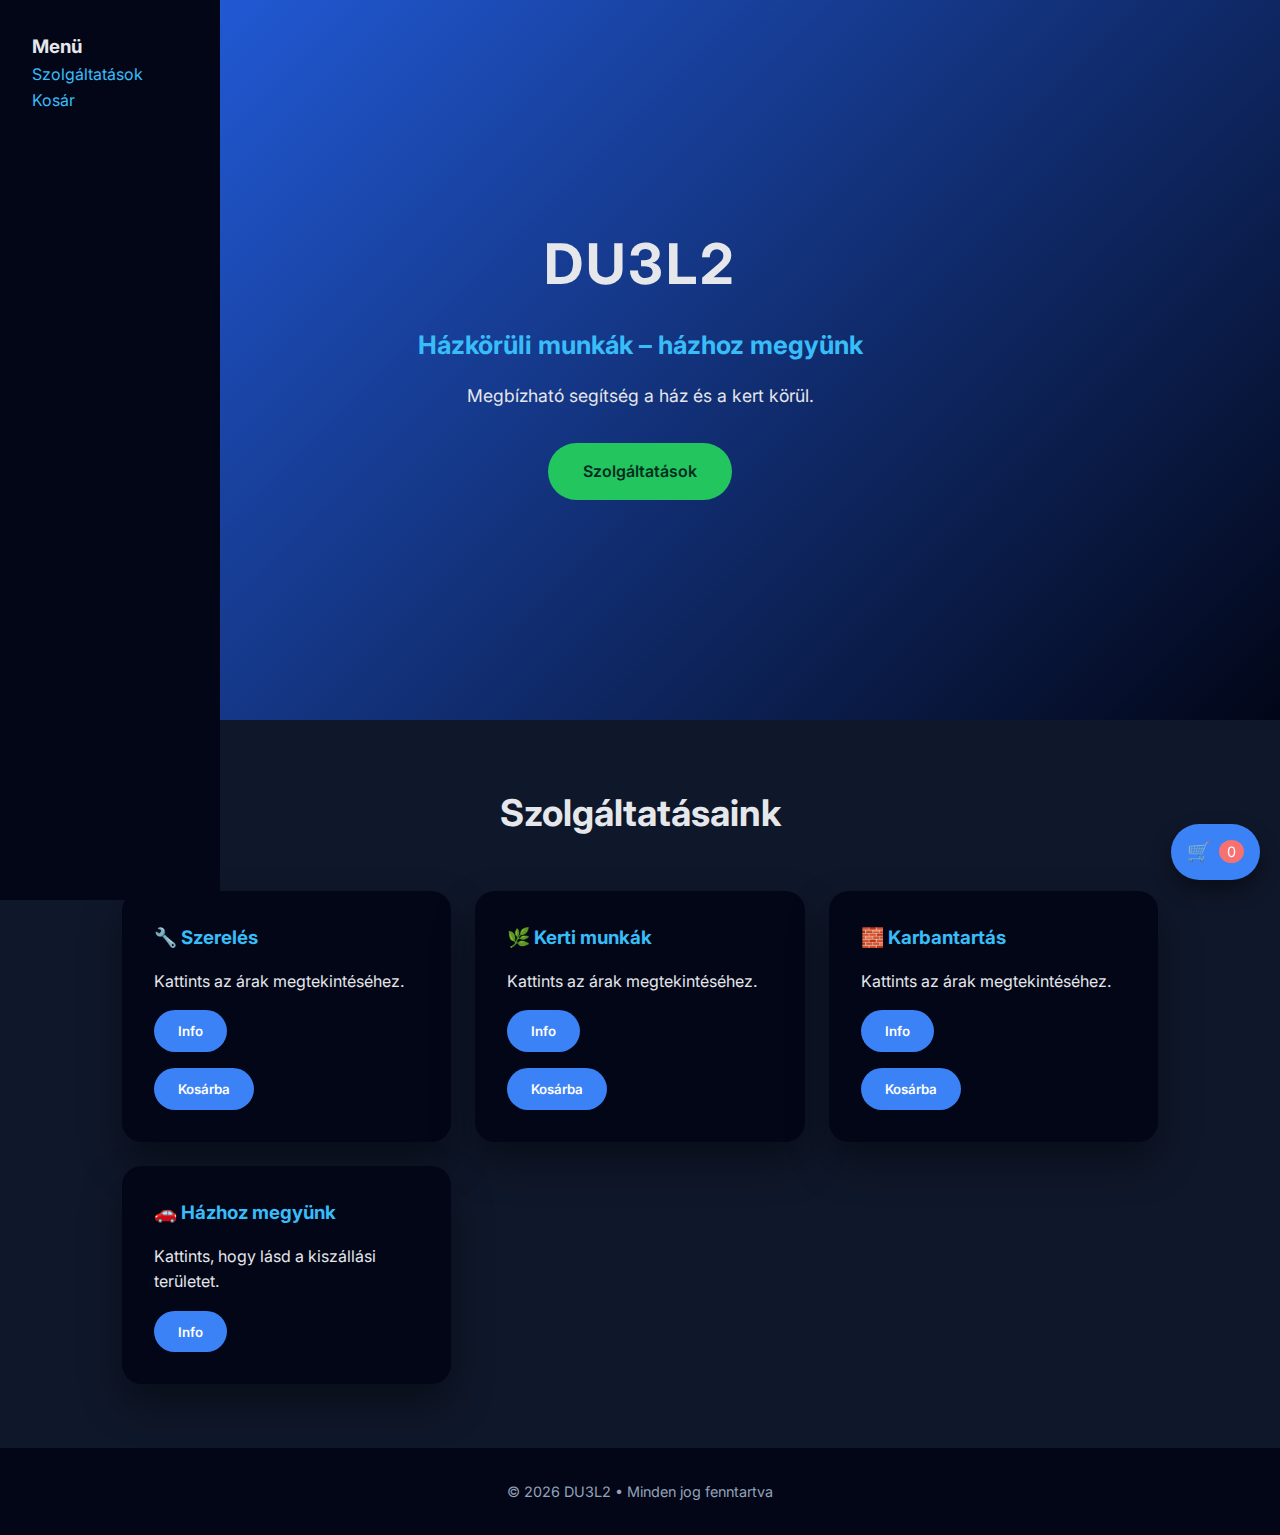
<file: index.html>
<!DOCTYPE html>
<html lang="hu">
<head>
<meta charset="UTF-8">
<meta name="viewport" content="width=device-width, initial-scale=1.0">
<title>DU3L2 – Házkörüli munkák</title>
<link href="https://fonts.googleapis.com/css2?family=Inter:wght@300;400;600;700&display=swap" rel="stylesheet">
<link rel="stylesheet" href="style.css">
</head>
<body>

<header>
    <div class="hero">
        <h1>DU3L2</h1>
        <h2>Házkörüli munkák – házhoz megyünk</h2>
        <p>Megbízható segítség a ház és a kert körül.</p>
        <a href="#szolgaltatasok" class="btn scroll-link">Szolgáltatások</a>

    </div>
</header>

<section id="szolgaltatasok">
    <h2>Szolgáltatásaink</h2>
    <div class="services">
        <div class="card clickable">
            <h3>🔧 Szerelés</h3>
            <p>Kattints az árak megtekintéséhez.</p>
            <button class="btn-order" onclick="openModal('szereles')">Info</button>
            <button class="btn-order" onclick="addToCart('Szerelés', 250)">Kosárba</button>
        </div>

        <div class="card clickable">
            <h3>🌿 Kerti munkák</h3>
            <p>Kattints az árak megtekintéséhez.</p>
            <button class="btn-order" onclick="openModal('kert')">Info</button>
            <button class="btn-order" onclick="addToCart('Kerti munkák', 200)">Kosárba</button>
        </div>

        <div class="card clickable">
            <h3>🧱 Karbantartás</h3>
            <p>Kattints az árak megtekintéséhez.</p>
            <button class="btn-order" onclick="openModal('karbantartas')">Info</button>
            <button class="btn-order" onclick="addToCart('Karbantartás', 150)">Kosárba</button>
        </div>

        <div class="card clickable">
            <h3>🚗 Házhoz megyünk</h3>
            <p>Kattints, hogy lásd a kiszállási területet.</p>
            <button class="btn-order" onclick="openModal('terulet')">Info</button>
        </div>
    </div>
</section>

<!-- INFO MODAL -->
<div id="modal" class="modal">
    <div class="modal-content">
        <span class="close" onclick="closeModal()">×</span>
        <div id="modal-body"></div>
    </div>
</div>

<!-- ORDER MODAL -->
<div id="order-modal" class="modal">
    <div class="modal-content">
        <span class="close" onclick="closeOrderModal()">×</span>
        <h2>📝 Megrendelés</h2>
        <form id="orderForm" onsubmit="submitOrder(event)">
            <label for="name">Név*</label>
            <input type="text" id="name" name="name" required>

            <label for="phone">Telefonszám*</label>
            <input type="text" id="phone" name="phone" required>

            <label for="email">Email</label>
            <input type="email" id="email" name="email">

            <label for="city">Település*</label>
            <select id="city" name="city" required>
                <option value="">Válassz települést</option>
                <option value="Marosvásárhely">Marosvásárhely</option>
                <option value="Szeklerudvarhely">Szeklerudvarhely</option>
                <option value="Közeli települések">Közeli települések</option>
            </select>

            <label for="service">Szolgáltatás*</label>
            <input type="text" id="service" name="service" readonly>

            <label for="details">Megjegyzés</label>
            <textarea id="details" name="details" rows="3"></textarea>

            <button type="submit" class="btn">Küldés</button>
        </form>
    </div>
</div>

<!-- KOSÁR LEBEGŐ IKON -->
<div id="cart-icon" onclick="toggleCart()">
    🛒 <span id="cart-count">0</span>
</div>
<div id="cart-panel" class="cart-panel">
    <h3>🛒 Kosár</h3>
    <div id="cart-items"></div>
    <p id="cart-total"></p>
    <button class="btn" onclick="openOrderFromCart()">Rendelés</button>
</div>

<!-- LOGIN MODAL (UGYANAZ A STÍLUS) -->
<div id="login-modal" class="modal">
    <div class="modal-content">
        <span class="close" onclick="closeLogin()">×</span>
        <h2>Bejelentkezés</h2>

        <label>Név</label>
        <input type="text" id="login-name">

        <label>Email</label>
        <input type="email" id="login-email">

        <label>Telefonszám</label>
        <input type="text" id="login-phone">

        <label>Település</label>
        <input type="text" id="login-city">

        <button class="btn" onclick="doLogin()">Belépés</button>
    </div>
</div>



<footer>
    © 2026 DU3L2 • Minden jog fenntartva
</footer>

<script src="script.js"></script>
</body>
</html>
</file>
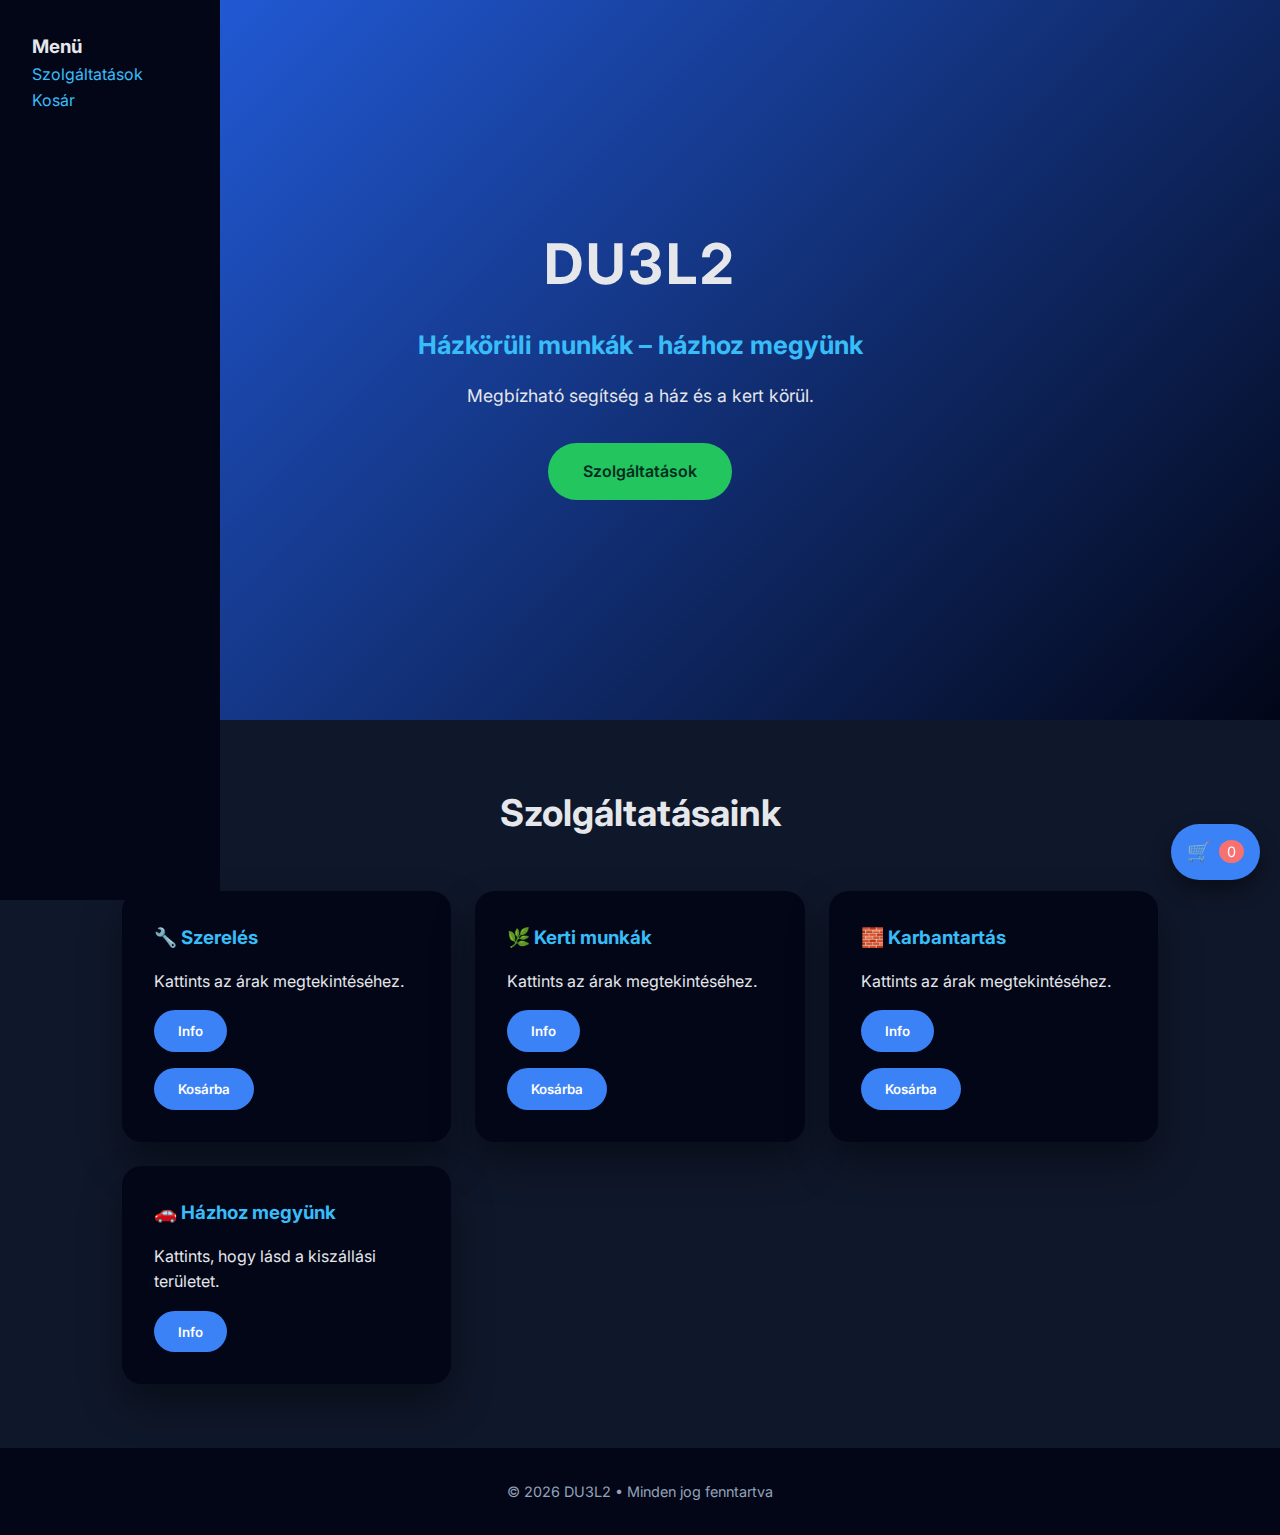
<file: home.html>
<!DOCTYPE html>
<html lang="hu">
<head>
<meta charset="UTF-8">
<meta name="viewport" content="width=device-width, initial-scale=1.0">
<title>DU3L2 – Házkörüli munkák</title>
<link href="https://fonts.googleapis.com/css2?family=Inter:wght@300;400;600;700&display=swap" rel="stylesheet">
<link rel="stylesheet" href="style.css">
</head>
<body>

<header>
    <div class="hero">
        <h1>DU3L2</h1>
        <h2>Házkörüli munkák – házhoz megyünk</h2>
        <p>Megbízható segítség a ház és a kert körül.</p>
        <a href="#szolgaltatasok" class="btn">Szolgáltatások</a>
    </div>
</header>

<section id="szolgaltatasok">
    <h2>Szolgáltatásaink</h2>
    <div class="services">
        <div class="card clickable">
            <h3>🔧 Szerelés</h3>
            <p>Kattints az árak megtekintéséhez.</p>
            <button class="btn-order" onclick="openModal('szereles')">Info</button>
            <button class="btn-order" onclick="addToCart('Szerelés', 250)">Kosárba</button>
        </div>

        <div class="card clickable">
            <h3>🌿 Kerti munkák</h3>
            <p>Kattints az árak megtekintéséhez.</p>
            <button class="btn-order" onclick="openModal('kert')">Info</button>
            <button class="btn-order" onclick="addToCart('Kerti munkák', 200)">Kosárba</button>
        </div>

        <div class="card clickable">
            <h3>🧱 Karbantartás</h3>
            <p>Kattints az árak megtekintéséhez.</p>
            <button class="btn-order" onclick="openModal('karbantartas')">Info</button>
            <button class="btn-order" onclick="addToCart('Karbantartás', 150)">Kosárba</button>
        </div>

        <div class="card clickable">
            <h3>🚗 Házhoz megyünk</h3>
            <p>Kattints, hogy lásd a kiszállási területet.</p>
            <button class="btn-order" onclick="openModal('terulet')">Info</button>
        </div>
    </div>
</section>

<footer>
    © 2026 DU3L2 • Minden jog fenntartva
</footer>

<!-- INFO MODAL -->
<div id="modal" class="modal">
    <div class="modal-content">
        <span class="close" onclick="closeModal()">×</span>
        <div id="modal-body"></div>
    </div>
</div>

<!-- ORDER MODAL -->
<div id="order-modal" class="modal">
    <div class="modal-content">
        <span class="close" onclick="closeOrderModal()">×</span>
        <h2>📝 Megrendelés</h2>
        <form id="orderForm" onsubmit="submitOrder(event)">
            <label for="name">Név*</label>
            <input type="text" id="name" name="name" required>

            <label for="phone">Telefonszám*</label>
            <input type="text" id="phone" name="phone" required>

            <label for="email">Email</label>
            <input type="email" id="email" name="email">

            <label for="city">Település*</label>
            <select id="city" name="city" required>
                <option value="">Válassz települést</option>
                <option value="Marosvásárhely">Marosvásárhely</option>
                <option value="Szeklerudvarhely">Szeklerudvarhely</option>
                <option value="Közeli települések">Közeli települések</option>
            </select>

            <label for="service">Szolgáltatás*</label>
            <input type="text" id="service" name="service" readonly>

            <label for="details">Megjegyzés</label>
            <textarea id="details" name="details" rows="3"></textarea>

            <button type="submit" class="btn">Küldés</button>
        </form>
    </div>
</div>

<!-- KOSÁR LEBEGŐ IKON -->
<div id="cart-icon" onclick="toggleCart()">
    🛒 <span id="cart-count">0</span>
</div>
<div id="cart-panel" class="cart-panel">
    <h3>🛒 Kosár</h3>
    <div id="cart-items"></div>
    <p id="cart-total"></p>
    <button class="btn" onclick="openOrderFromCart()">Rendelés</button>
</div>

<!-- LOGIN MODAL (UGYANAZ A STÍLUS) -->
<div id="login-modal" class="modal">
    <div class="modal-content">
        <span class="close" onclick="closeLogin()">×</span>
        <h2>Bejelentkezés</h2>

        <label>Név</label>
        <input type="text" id="login-name">

        <label>Email</label>
        <input type="email" id="login-email">

        <label>Telefonszám</label>
        <input type="text" id="login-phone">

        <label>Település</label>
        <input type="text" id="login-city">

        <button class="btn" onclick="doLogin()">Belépés</button>
    </div>
</div>


<script src="script.js"></script>
</body>
</html>
</file>
<file: style.css>
* {
    margin: 0;
    padding: 0;
    box-sizing: border-box;
    font-family: 'Inter', sans-serif;
}

body {
    background: #0f172a;
    color: #e5e7eb;
    line-height: 1.6;
}

header {
    min-height: 80vh;
    background: linear-gradient(135deg,#2563eb,#020617);
    display: flex;
    justify-content: center;
    align-items: center;
    text-align: center;
    padding: 2rem;
}

.hero h1 {
    font-size: 3.5rem;
    font-weight: 700;
    letter-spacing: 3px;
}

.hero h2 {
    font-size: 1.6rem;
    margin: 1rem 0;
    color: #38bdf8;
}

.hero p {
    max-width: 600px;
    margin: auto;
    font-size: 1.1rem;
}

.btn {
    display: inline-block;
    margin-top: 2rem;
    padding: 1rem 2.2rem;
    background: #22c55e;
    color: #022c22;
    text-decoration: none;
    border-radius: 50px;
    font-weight: 600;
    transition: 0.3s;
}

.btn:hover {
    background: #16a34a;
    transform: scale(1.05);
}

section {
    padding: 4rem 2rem;
    max-width: 1100px;
    margin: auto;
}

section h2 {
    text-align: center;
    font-size: 2.3rem;
    margin-bottom: 3rem;
}

.services {
    display: grid;
    grid-template-columns: repeat(auto-fit,minmax(250px,1fr));
    gap: 1.5rem;
}

.card {
    background: #020617;
    padding: 2rem;
    border-radius: 20px;
    box-shadow: 0 20px 40px rgba(0,0,0,0.4);
    transition: 0.3s;
    position: relative;
}

.card:hover {
    transform: translateY(-10px);
}

.card h3 {
    margin-bottom: 1rem;
    color: #38bdf8;
}

.clickable {
    cursor: pointer;
}

.btn-order {
    display: block;
    margin-top: 1rem;
    padding: 0.8rem 1.5rem;
    background: #3b82f6;
    color: #fff;
    border: none;
    border-radius: 50px;
    font-weight: 600;
    cursor: pointer;
    transition: 0.3s;
}

.btn-order:hover {
    background: #2563eb;
}

form label {
    display: block;
    margin-top: 1rem;
    margin-bottom: 0.3rem;
    font-weight: 500;
}

form input, form select, form textarea {
    width: 100%;
    padding: 0.6rem;
    border-radius: 10px;
    border: 1px solid #334155;
    background: #0f172a;
    color: #e5e7eb;
    font-size: 1rem;
}

form textarea {
    resize: none;
}

form button.btn {
    margin-top: 1.5rem;
    width: 100%;
}

footer {
    background: #020617;
    text-align: center;
    padding: 2rem;
    color: #94a3b8;
    font-size: 0.9rem;
}

.modal {
    display: none;
    position: fixed;
    inset: 0;
    background: rgba(0,0,0,0.75);
    backdrop-filter: blur(6px);
    justify-content: center;
    align-items: center;
    z-index: 999;
}

.modal-content {
    background: #020617;
    padding: 2.5rem;
    border-radius: 20px;
    max-width: 500px;
    width: 90%;
    color: #e5e7eb;
    box-shadow: 0 30px 60px rgba(0,0,0,0.6);
    position: relative;
    animation: pop 0.3s ease;
}

@keyframes pop {
    from {transform: scale(0.9); opacity:0;}
    to {transform: scale(1); opacity:1;}
}

.close {
    position: absolute;
    top: 15px;
    right: 20px;
    font-size: 1.8rem;
    cursor: pointer;
    color: #94a3b8;
}

.close:hover {
    color: #fff;
}

.price-list p {
    margin: 0.6rem 0;
    display: flex;
    justify-content: space-between;
    border-bottom: 1px solid #1e293b;
    padding-bottom: 0.4rem;
}

#cart-icon {
    position: fixed;
    right: 20px;
    bottom: 20px;
    background: #3b82f6;
    color: #fff;
    padding: 0.8rem 1rem;
    border-radius: 50px;
    cursor: pointer;
    font-size: 1.2rem;
    z-index: 1000;
    display: flex;
    align-items: center;
    gap: 0.5rem;
    box-shadow: 0 10px 20px rgba(0,0,0,0.4);
    transition: transform 0.2s ease;
}

#cart-icon:hover {
    transform: scale(1.1);
}

#cart-count {
    background: #f87171;
    padding: 0 0.5rem;
    border-radius: 50%;
    font-size: 0.9rem;
}

.cart-panel {
    position: fixed;
    right: 20px;
    bottom: 70px;
    width: 300px;
    max-height: 400px;
    background: #020617;
    color: #e5e7eb;
    border-radius: 20px;
    padding: 1rem 1.5rem;
    box-shadow: 0 20px 40px rgba(0,0,0,0.5);
    overflow-y: auto;
    display: none;
    z-index: 999;
}

.cart-panel h3 {
    margin-bottom: 1rem;
    color: #38bdf8;
}

.cart-panel p {
    display: flex;
    justify-content: space-between;
    border-bottom: 1px solid #1e293b;
    padding-bottom: 0.4rem;
    margin: 0.4rem 0;
}

.cart-panel .btn {
    margin-top: 1rem;
    width: 100%;
}

#toggleArrow {
    position: fixed;
    top: 20px;
    left: 220px;
    background: #3b82f6;
    color: white;
    border-radius: 50%;
    width: 30px;
    height: 30px;
    display: flex;
    justify-content: center;
    align-items: center;
    cursor: pointer;
    z-index: 1000;
    font-weight: bold;
    font-size: 1.2rem;
    transition:
        left 0.45s cubic-bezier(0.22, 1, 0.36, 1),
        transform 0.3s ease;
}


#sidebar {
    position: fixed;
    top: 0;
    left: 0;
    width: 220px;
    height: 100%;
    background: #020617;
    color: #e5e7eb;
    padding: 2rem;
    z-index: 999;
    transition: left 0.45s cubic-bezier(0.22, 1, 0.36, 1);
}

.cart-item {
    position: relative;
    padding-right: 20px; /* hely az x-nek */
    margin-bottom: 5px;
}

.remove-item {
    display: none;
    position: absolute;
    right: 0;
    top: 0;
    cursor: pointer;
    color: red;
    font-weight: bold;
    font-size: 16px;
}

.cart-item:hover .remove-item {
    display: inline;
}
</file>
